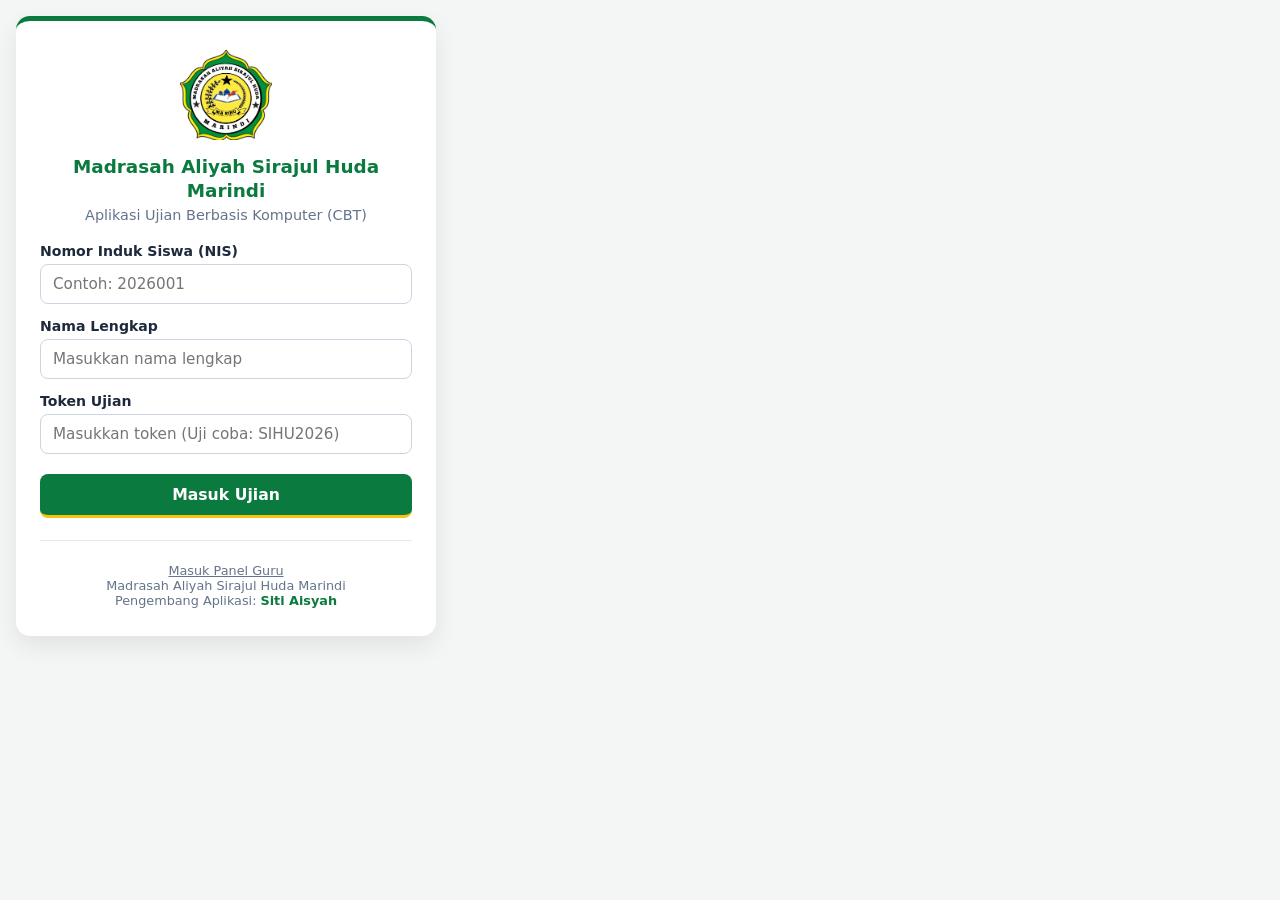
<file: index.html>
<!DOCTYPE html>
<html lang="id">
<head>
  <script src="js/config.js"></script>
<script src="js/auth.js"></script>
  <meta charset="UTF-8" />
  <meta name="viewport" content="width=device-width, initial-scale=1.0" />
  <title>CBT - Madrasah Aliyah Sirajul Huda Marindi</title>
  <link rel="stylesheet" href="css/style.css" />
</head>
<body>
  <main class="kartu-login">
    <img 
      src="assets/logo-ma-sirajul-huda.png" 
      alt="Logo MA Sirajul Huda Marindi" 
      class="logo-sekolah"
      style="width: 92px; height: 92px; object-fit: contain;"
    />
    <h1 class="nama-sekolah">Madrasah Aliyah Sirajul Huda Marindi</h1>
    <p class="subjudul-app">Aplikasi Ujian Berbasis Komputer (CBT)</p>

    <form id="form-login" class="form-login">
      <div class="grup-input">
        <label for="nis">Nomor Induk Siswa (NIS)</label>
        <input type="text" id="nis" placeholder="Contoh: 2026001" required />
      </div>

      <div class="grup-input">
        <label for="nama">Nama Lengkap</label>
        <input type="text" id="nama" placeholder="Masukkan nama lengkap" required />
      </div>

      <div class="grup-input">
        <label for="token">Token Ujian</label>
        <input type="text" id="token" placeholder="Masukkan token (Uji coba: SIHU2026)" required />
      </div>

      <button type="submit" class="tombol-masuk">Masuk Ujian</button>
    </form>

    <footer class="footer-app">
      <p style="margin-top: 8px;">
  <a href="guru.html" style="color: inherit; text-decoration: underline;">Masuk Panel Guru</a>
</p>
      <p>Madrasah Aliyah Sirajul Huda Marindi</p>
      <p>Pengembang Aplikasi: <strong>Siti Aisyah</strong></p>
    </footer>
  </main>

  <script src="js/auth.js"></script>
</body>
</html>
</file>
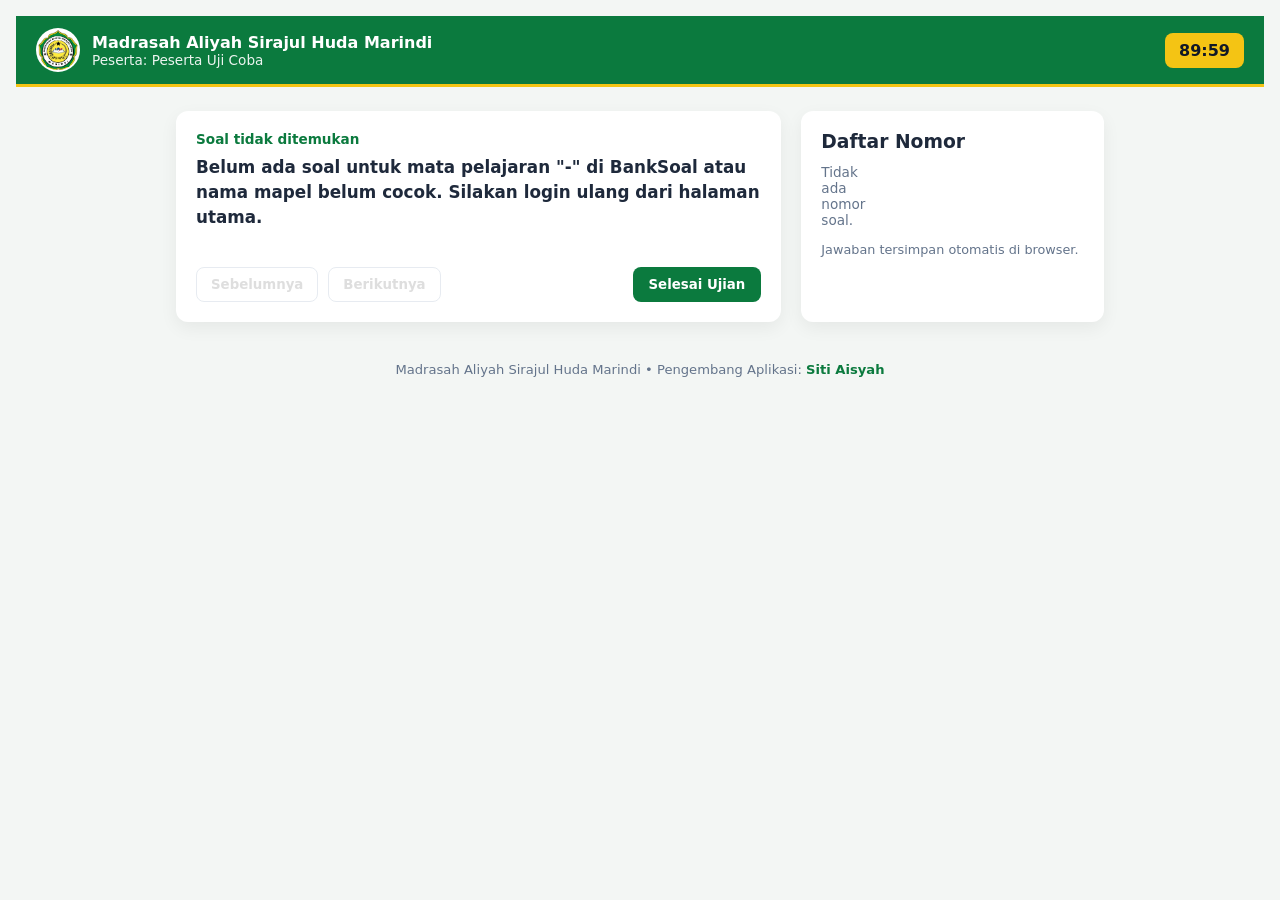
<file: exam.html>
<!DOCTYPE html>
<html lang="id">
<head>
  <meta charset="UTF-8" />
  <meta name="viewport" content="width=device-width, initial-scale=1.0" />
  <title>Ruang Ujian - Madrasah Aliyah Sirajul Huda Marindi</title>
  <link rel="stylesheet" href="css/style.css" />
</head>
<body class="halaman-ujian">
  <header class="topbar-ujian">
    <div class="identitas-topbar">
      <img
        src="assets/logo-ma-sirajul-huda.png"
        alt="Logo MA Sirajul Huda Marindi"
        class="logo-topbar"
        style="width: 44px; height: 44px; object-fit: contain;"
      />
      <div>
        <div class="nama-topbar">Madrasah Aliyah Sirajul Huda Marindi</div>
        <div id="info-peserta" class="info-peserta">Peserta: -</div>
      </div>
    </div>
    <div id="timer-ujian" class="timer-ujian">90:00</div>
  </header>

  <main class="wadah-ujian">
    <section class="panel-soal">
      <div id="banner-peringatan" class="banner-peringatan"></div>
      <div id="nomor-soal-label" class="nomor-soal-label">Soal 1</div>
      <div id="teks-pertanyaan" class="teks-pertanyaan">Memuat pertanyaan...</div>
      <div id="daftar-opsi" class="daftar-opsi"></div>

      <div class="tombol-navigasi">
        <button type="button" id="btn-prev" class="btn-sekunder">Sebelumnya</button>
        <button type="button" id="btn-next" class="btn-sekunder">Berikutnya</button>
        <button type="button" id="btn-selesai" class="btn-selesai">Selesai Ujian</button>
      </div>
    </section>

    <aside class="panel-nomor">
      <h3>Daftar Nomor</h3>
      <div id="grid-nomor" class="grid-nomor"></div>
      <div id="status-simpan" class="status-simpan">Jawaban tersimpan otomatis di browser.</div>
    </aside>
  </main>

  <footer class="footer-ujian">
    Madrasah Aliyah Sirajul Huda Marindi &bull; Pengembang Aplikasi: <strong>Siti Aisyah</strong>
  </footer>

  <script src="js/config.js"></script>
  <script src="js/exam.js"></script>
</body>
</html>
</file>
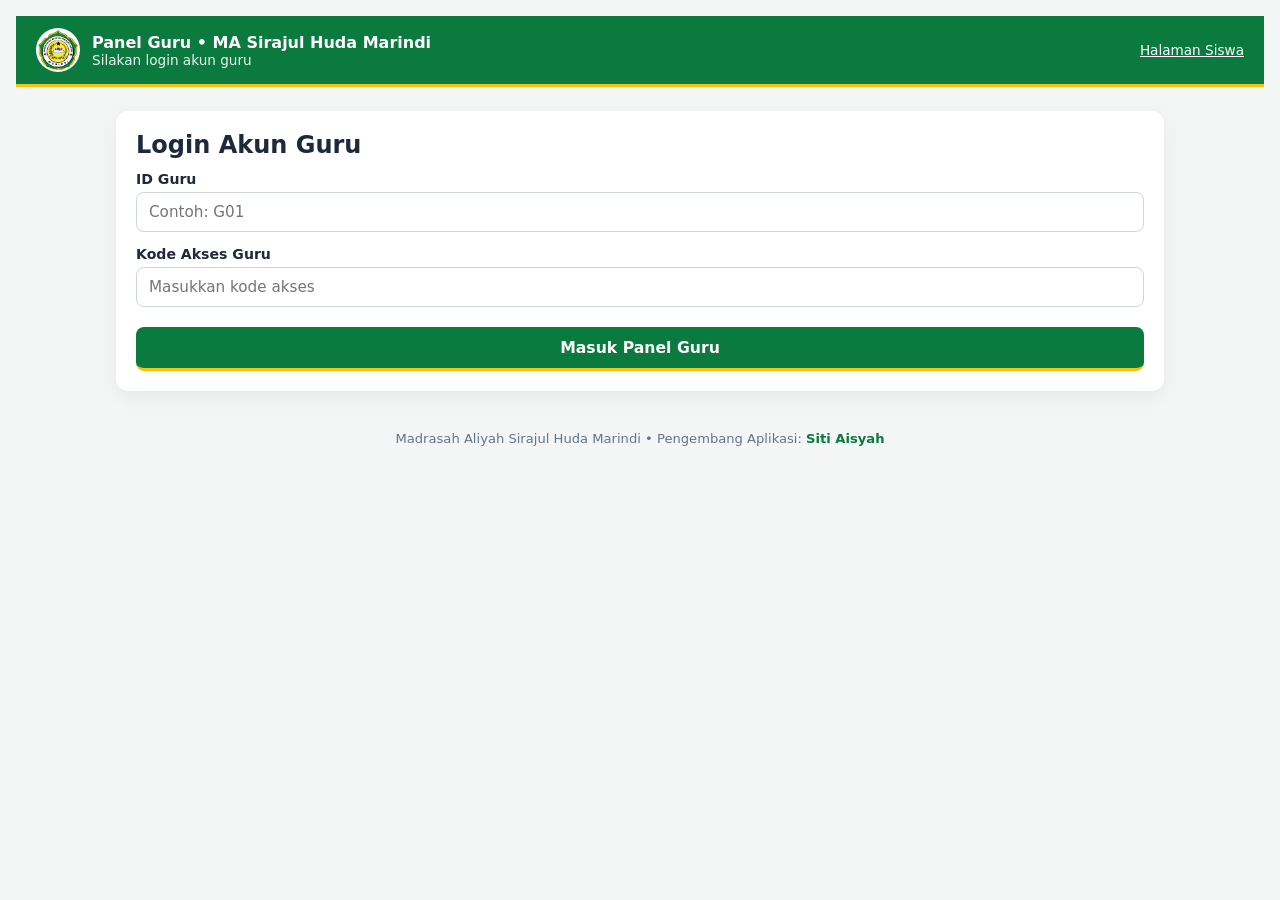
<file: guru.html>
<!DOCTYPE html>
<html lang="id">
<head>
  <meta charset="UTF-8" />
  <meta name="viewport" content="width=device-width, initial-scale=1.0" />
  <title>Panel Guru - CBT MA Sirajul Huda Marindi</title>
  <link rel="stylesheet" href="css/style.css" />
</head>
<body class="halaman-ujian">
  <header class="topbar-ujian">
    <div class="identitas-topbar">
      <img
        src="assets/logo-ma-sirajul-huda.png"
        alt="Logo MA Sirajul Huda Marindi"
        class="logo-topbar"
        style="width: 44px; height: 44px; object-fit: contain;"
      />
      <div>
        <div class="nama-topbar">Panel Guru &bull; MA Sirajul Huda Marindi</div>
        <div id="info-guru" class="info-peserta">Silakan login akun guru</div>
      </div>
    </div>
    <a href="index.html" style="color:#fff;font-size:0.85rem;text-decoration:underline;">Halaman Siswa</a>
  </header>

  <main class="wadah-ujian" style="grid-template-columns: 1fr; max-width: 1080px;">
    <!-- Form Login Guru -->
    <section id="panel-login-guru" class="panel-soal">
      <h2 style="margin-bottom:12px;">Login Akun Guru</h2>
      <form id="form-login-guru" class="form-login">
        <div class="grup-input">
          <label for="id-guru">ID Guru</label>
          <input type="text" id="id-guru" placeholder="Contoh: G01" required />
        </div>
        <div class="grup-input">
          <label for="kode-akses">Kode Akses Guru</label>
          <input type="password" id="kode-akses" placeholder="Masukkan kode akses" required />
        </div>
        <button type="submit" id="btn-login-guru" class="tombol-masuk">Masuk Panel Guru</button>
      </form>
    </section>

    <!-- Area Kerja Guru -->
    <section id="area-kerja-guru" style="display:none; flex-direction:column; gap:20px;">
      <!-- Upload Soal dari File CSV -->
      <div class="panel-soal">
        <h2 style="margin-bottom:8px;">Import Soal dari File CSV</h2>
        <p style="font-size:0.86rem; color:#475569; margin-bottom:10px;">
          Gunakan file <code>.csv</code> dengan urutan kolom:
          <code>ID_Soal, Mapel, Pertanyaan, Opsi_A, Opsi_B, Opsi_C, Opsi_D, Opsi_E, Kunci, Bobot</code>
        </p>

        <form id="form-upload-csv" style="display:grid; gap:10px;">
          <input
            type="file"
            id="file-soal-csv"
            accept=".csv,text/csv"
            required
            style="padding:8px; border:1px dashed #94a3b8; border-radius:8px; background:#f8fafc;"
          />
          <div style="display:flex; gap:10px; flex-wrap:wrap;">
            <button type="submit" id="btn-upload-csv" class="tombol-masuk">
              Import CSV ke Google Sheets
            </button>
            <button type="button" id="btn-download-template-csv" class="btn-sekunder">
              Download Template CSV
            </button>
          </div>
        </form>
        <div id="status-csv" class="status-simpan"></div>
      </div>
      <!-- Upload / Tempel Banyak Soal Sekaligus -->
      <div class="panel-soal">
        <h2 style="margin-bottom:8px;">Upload / Tempel Banyak Soal Sekaligus</h2>
        <p style="font-size:0.86rem; color:#475569; margin-bottom:10px;">
          Satu soal per baris dengan pemisah tanda <strong>|</strong>:
          <code>ID_Soal | Mapel | Pertanyaan | Opsi A | Opsi B | Opsi C | Opsi D | Opsi E | Kunci | Bobot</code>
        </p>
        <form id="form-upload-massal" style="display:grid; gap:10px;">
          <textarea
            id="s-massal"
            rows="5"
            placeholder="KIM01 | Kimia | Apa lambang unsur Natrium? | Na | K | Fe | Cl | A | 1&#10;BAR01 | Bahasa Arab | Arti kata 'المعلم' adalah... | Siswa | Guru | Kepala Madrasah | Buku | B | 2"
            required
            style="padding:10px; border:1px solid #cbd5e1; border-radius:8px; font-family:inherit;"
          ></textarea>
          <div style="display:flex; gap:10px; flex-wrap:wrap;">
            <button type="submit" id="btn-simpan-massal" class="tombol-masuk">
              Upload Semua Soal ke Google Sheets
            </button>
            <button type="button" id="btn-isi-contoh" class="btn-sekunder">
              Isi Contoh Format
            </button>
          </div>
        </form>
        <div id="status-massal" class="status-simpan"></div>
      </div>
      <!-- Daftar, Edit & Hapus Soal -->
      <div class="panel-soal">
        <div style="display:flex; flex-wrap:wrap; justify-content:space-between; align-items:center; gap:10px; margin-bottom:12px;">
          <h2>Daftar Soal Tersimpan</h2>
          <div style="display:flex; gap:8px; flex-wrap:wrap;">
            <input type="text" id="filter-mapel-soal" placeholder="Filter mapel (kosong = semua)" style="padding:7px 10px;border:1px solid #cbd5e1;border-radius:8px;" />
            <button type="button" id="btn-muat-soal" class="btn-sekunder">Muat Daftar Soal</button>
          </div>
        </div>

        <!-- Form Edit Soal (muncul saat tombol Edit diklik) -->
        <div id="panel-edit-soal" style="display:none; background:#f8fafc; border:1px solid #cbd5e1; border-radius:10px; padding:14px; margin-bottom:14px;">
          <h3 style="margin-bottom:10px;">Edit Soal</h3>
          <form id="form-edit-soal" style="display:grid; gap:10px;">
            <div style="display:grid; grid-template-columns: repeat(auto-fit, minmax(170px, 1fr)); gap:10px;">
              <input type="text" id="edit-id" placeholder="ID Soal" required style="padding:8px;border:1px solid #cbd5e1;border-radius:8px;" />
              <input type="text" id="edit-mapel" placeholder="Mapel" required style="padding:8px;border:1px solid #cbd5e1;border-radius:8px;" />
              <select id="edit-kunci" required style="padding:8px;border:1px solid #cbd5e1;border-radius:8px;background:#fff;">
                <option value="A">Kunci: A</option>
                <option value="B">Kunci: B</option>
                <option value="C">Kunci: C</option>
                <option value="D">Kunci: D</option>
              </select>
              <input type="number" id="edit-bobot" min="1" placeholder="Bobot" required style="padding:8px;border:1px solid #cbd5e1;border-radius:8px;" />
            </div>
            <textarea id="edit-tanya" rows="2" placeholder="Pertanyaan soal" required style="padding:8px;border:1px solid #cbd5e1;border-radius:8px;"></textarea>
            <div style="display:grid; grid-template-columns: repeat(auto-fit, minmax(190px, 1fr)); gap:10px;">
              <input type="text" id="edit-a" placeholder="Opsi A" required style="padding:8px;border:1px solid #cbd5e1;border-radius:8px;" />
              <input type="text" id="edit-b" placeholder="Opsi B" required style="padding:8px;border:1px solid #cbd5e1;border-radius:8px;" />
              <input type="text" id="edit-c" placeholder="Opsi C" required style="padding:8px;border:1px solid #cbd5e1;border-radius:8px;" />
              <input type="text" id="edit-d" placeholder="Opsi D" required style="padding:8px;border:1px solid #cbd5e1;border-radius:8px;" />
            </div>
            <div style="display:flex; gap:8px; flex-wrap:wrap;">
              <button type="submit" id="btn-simpan-edit" class="tombol-masuk">Simpan Perubahan Soal</button>
              <button type="button" id="btn-batal-edit" class="btn-sekunder">Batal</button>
            </div>
          </form>
        </div>

        <div style="overflow-x:auto;">
          <table style="width:100%; border-collapse:collapse; font-size:0.88rem;">
            <thead>
              <tr style="background:#f1f5f9; text-align:left;">
                <th style="padding:8px; border-bottom:1px solid #cbd5e1;">ID</th>
                <th style="padding:8px; border-bottom:1px solid #cbd5e1;">Mapel</th>
                <th style="padding:8px; border-bottom:1px solid #cbd5e1;">Pertanyaan &amp; Opsi</th>
                <th style="padding:8px; border-bottom:1px solid #cbd5e1;">Kunci</th>
                <th style="padding:8px; border-bottom:1px solid #cbd5e1;">Bobot</th>
                <th style="padding:8px; border-bottom:1px solid #cbd5e1;">Aksi</th>
              </tr>
            </thead>
            <tbody id="tbody-soal">
              <tr><td colspan="6" style="padding:12px; text-align:center;">Klik "Muat Daftar Soal" untuk melihat soal.</td></tr>
            </tbody>
          </table>
        </div>
        <div id="status-kelola-soal" class="status-simpan"></div>
      </div>
      <!-- Tambah Soal Satu per Satu -->
      <div class="panel-soal">
        <h2 style="margin-bottom:12px;">Tambah / Upload Soal Baru</h2>
        <form id="form-upload-soal" style="display:grid; gap:10px;">
          <div style="display:grid; grid-template-columns: repeat(auto-fit, minmax(180px, 1fr)); gap:10px;">
            <input type="text" id="s-id" placeholder="ID Soal (misal: KIM01)" required style="padding:9px;border:1px solid #cbd5e1;border-radius:8px;" />
            <input type="text" id="s-mapel" placeholder="Mapel (misal: Kimia)" required style="padding:9px;border:1px solid #cbd5e1;border-radius:8px;" />
            <select id="s-kunci" required style="padding:9px;border:1px solid #cbd5e1;border-radius:8px;background:#fff;">
              <option value="">Kunci Jawaban</option>
              <option value="A">A</option>
              <option value="B">B</option>
              <option value="C">C</option>
              <option value="D">D</option>
              <option value="E">E</option>
            </select>
            <input type="number" id="s-bobot" value="1" min="1" placeholder="Bobot" style="padding:9px;border:1px solid #cbd5e1;border-radius:8px;" />
          </div>
          <textarea id="s-tanya" rows="2" placeholder="Tulis pertanyaan soal..." required style="padding:9px;border:1px solid #cbd5e1;border-radius:8px;"></textarea>
          <div style="display:grid; grid-template-columns: repeat(auto-fit, minmax(200px, 1fr)); gap:10px;">
            <input type="text" id="s-a" placeholder="Opsi A" required style="padding:9px;border:1px solid #cbd5e1;border-radius:8px;" />
            <input type="text" id="s-b" placeholder="Opsi B" required style="padding:9px;border:1px solid #cbd5e1;border-radius:8px;" />
            <input type="text" id="s-c" placeholder="Opsi C" required style="padding:9px;border:1px solid #cbd5e1;border-radius:8px;" />
            <input type="text" id="s-d" placeholder="Opsi D" required style="padding:9px;border:1px solid #cbd5e1;border-radius:8px;" />
            <input type="text" id="s-e" placeholder="Opsi E" required style="padding:9px;border:1px solid #cbd5e1;border-radius:8px;" />
          </div>
          <button type="submit" id="btn-simpan-soal" class="tombol-masuk">Simpan Soal ke Google Sheets</button>
        </form>
        <div id="status-guru" class="status-simpan"></div>
      </div>

      <!-- Reset Ujian Siswa -->
      <div class="panel-soal">
        <h2 style="margin-bottom:8px;">Reset Ujian Siswa</h2>
        <p style="font-size:0.86rem; color:#475569; margin-bottom:10px;">
          Hapus riwayat sesi/nilai di <code>RekapNilai</code> agar siswa dapat login ulang pada mata pelajaran tersebut. Kosongkan mapel jika ingin mereset semua mapel untuk NIS tersebut.
        </p>

        <form id="form-reset-ujian" style="display:grid; gap:10px;">
          <div style="display:grid; grid-template-columns:repeat(auto-fit, minmax(180px, 1fr)); gap:10px;">
            <input type="text" id="reset-nis" placeholder="NIS Siswa (wajib)" required />
            <input type="text" id="reset-mapel" placeholder="Nama Mapel (opsional, misal: Kimia)" />
          </div>
          <button type="submit" id="btn-reset-ujian" style="padding:10px 14px; background:#dc2626; color:#fff; border:none; border-radius:8px; font-weight:600; cursor:pointer; width:fit-content;">
            Reset Ujian Siswa
          </button>
        </form>
        <div id="status-reset" class="status-simpan"></div>
      </div>
      
      <!-- Lihat & Unduh Hasil Siswa -->
      <div class="panel-soal">
        <div style="display:flex; flex-wrap:wrap; justify-content:space-between; align-items:center; gap:10px; margin-bottom:12px;">
          <h2>Hasil &amp; Jawaban Siswa</h2>
          <div style="display:flex; gap:8px; flex-wrap:wrap;">
            <input type="text" id="filter-mapel-hasil" placeholder="Filter mapel (kosong = semua)" style="padding:7px 10px;border:1px solid #cbd5e1;border-radius:8px;" />
            <button type="button" id="btn-muat-hasil" class="btn-sekunder">Muat Hasil</button>
            <button type="button" id="btn-export-csv" class="btn-selesai">Download CSV</button>
          </div>
        </div>
        <div style="overflow-x:auto;">
          <table id="tabel-hasil" style="width:100%; border-collapse:collapse; font-size:0.88rem;">
            <thead>
              <tr style="background:#f1f5f9; text-align:left;">
                <th style="padding:8px; border-bottom:1px solid #cbd5e1;">Waktu</th>
                <th style="padding:8px; border-bottom:1px solid #cbd5e1;">NIS</th>
                <th style="padding:8px; border-bottom:1px solid #cbd5e1;">Nama</th>
                <th style="padding:8px; border-bottom:1px solid #cbd5e1;">Kelas</th>
                <th style="padding:8px; border-bottom:1px solid #cbd5e1;">Mapel</th>
                <th style="padding:8px; border-bottom:1px solid #cbd5e1;">Skor</th>
                <th style="padding:8px; border-bottom:1px solid #cbd5e1;">Pelanggaran</th>
                <th style="padding:8px; border-bottom:1px solid #cbd5e1;">Jawaban Siswa</th>
              </tr>
            </thead>
            <tbody id="tbody-hasil">
              <tr><td colspan="8" style="padding:12px; text-align:center;">Klik "Muat Hasil" untuk melihat data.</td></tr>
            </tbody>
          </table>
        </div>
      </div>
    </section>
  </main>

  <footer class="footer-ujian">
    Madrasah Aliyah Sirajul Huda Marindi &bull; Pengembang Aplikasi: <strong>Siti Aisyah</strong>
  </footer>

  <script src="js/config.js"></script>
  <script src="js/guru.js"></script>
</body>
</html>
</file>
<file: css/style.css>
/* css/style.css */
:root {
  --hijau-utama: #0b7a3e;
  --hijau-gelap: #07542a;
  --emas: #f4c414;
  --latar: #f3f6f4;
  --teks: #1e293b;
  --teks-redup: #64748b;
  --garis: #cbd5e1;
}

* {
  box-sizing: border-box;
  margin: 0;
  padding: 0;
  font-family: system-ui, -apple-system, "Segoe UI", Roboto, sans-serif;
}

body {
  background-color: var(--latar);
  color: var(--teks);
  min-height: 100vh;
  justify-content: center;
  padding: 16px;
}

.kartu-login {
  background: #ffffff;
  width: 100%;
  max-width: 420px;
  padding: 28px 24px;
  border-radius: 14px;
  border-top: 5px solid var(--hijau-utama);
  box-shadow: 0 10px 25px rgba(0, 0, 0, 0.08);
  text-align: center;
}

.logo-sekolah {
  width: 92px;
  height: 92px;
  object-fit: contain;
  margin-bottom: 10px;
}

.nama-sekolah {
  font-size: 1.15rem;
  font-weight: 700;
  color: var(--hijau-utama);
  line-height: 1.3;
}

.subjudul-app {
  font-size: 0.9rem;
  color: var(--teks-redup);
  margin-top: 4px;
  margin-bottom: 20px;
}

.form-login {
  text-align: left;
}

.grup-input {
  margin-bottom: 14px;
}

.grup-input label {
  display: block;
  font-size: 0.88rem;
  font-weight: 600;
  margin-bottom: 5px;
}

.grup-input input {
  width: 100%;
  padding: 10px 12px;
  border: 1px solid var(--garis);
  border-radius: 8px;
  font-size: 0.95rem;
}

.grup-input input:focus {
  outline: 2px solid rgba(11, 122, 62, 0.25);
  border-color: var(--hijau-utama);
}

.tombol-masuk {
  width: 100%;
  padding: 11px;
  margin-top: 6px;
  background-color: var(--hijau-utama);
  color: #ffffff;
  border: none;
  border-bottom: 3px solid var(--emas);
  border-radius: 8px;
  font-size: 0.98rem;
  font-weight: 600;
  cursor: pointer;
}

.tombol-masuk:hover {
  background-color: var(--hijau-gelap);
}

.footer-app {
  margin-top: 22px;
  padding-top: 14px;
  border-top: 1px solid #e2e8f0;
  font-size: 0.8rem;
  color: var(--teks-redup);
}

.footer-app strong {
  color: var(--hijau-utama);
}
/* Tambahan untuk Halaman Ujian */
body.halaman-ujian {
  display: block;
  min-height: 100vh;
}

.topbar-ujian {
  background-color: var(--hijau-utama);
  color: #ffffff;
  padding: 12px 20px;
  display: flex;
  justify-content: space-between;
  align-items: center;
  border-bottom: 3px solid var(--emas);
  gap: 12px;
}

.identitas-topbar {
  display: flex;
  align-items: center;
  gap: 12px;
}

.logo-topbar {
  background: #ffffff;
  border-radius: 50%;
  padding: 2px;
}

.nama-topbar {
  font-weight: 700;
  font-size: 1rem;
}

.info-peserta {
  font-size: 0.85rem;
  opacity: 0.92;
}

.timer-ujian {
  background-color: var(--emas);
  color: #111827;
  font-weight: 700;
  font-size: 1rem;
  padding: 8px 14px;
  border-radius: 8px;
}

.wadah-ujian {
  max-width: 960px;
  margin: 24px auto;
  padding: 0 16px;
  display: grid;
  grid-template-columns: 2fr 1fr;
  gap: 20px;
}

@media (max-width: 720px) {
  .wadah-ujian {
    grid-template-columns: 1fr;
  }
}

.panel-soal,
.panel-nomor {
  background: #ffffff;
  padding: 20px;
  border-radius: 12px;
  box-shadow: 0 6px 18px rgba(0, 0, 0, 0.06);
}

.nomor-soal-label {
  font-size: 0.85rem;
  font-weight: 700;
  color: var(--hijau-utama);
  margin-bottom: 8px;
}

.teks-pertanyaan {
  font-size: 1.05rem;
  font-weight: 600;
  margin-bottom: 16px;
  line-height: 1.5;
}

.daftar-opsi {
  display: flex;
  flex-direction: column;
  gap: 10px;
}

.item-opsi {
  display: flex;
  align-items: center;
  gap: 10px;
  padding: 12px;
  border: 1px solid var(--garis);
  border-radius: 8px;
  cursor: pointer;
}

.item-opsi.terpilih {
  border-color: var(--hijau-utama);
  background-color: rgba(11, 122, 62, 0.08);
  font-weight: 600;
}

.tombol-navigasi {
  display: flex;
  flex-wrap: wrap;
  gap: 10px;
  margin-top: 20px;
}

.btn-sekunder {
  padding: 9px 14px;
  border: 1px solid var(--garis);
  background: #ffffff;
  border-radius: 8px;
  cursor: pointer;
  font-weight: 600;
}

.btn-sekunder:disabled {
  opacity: 0.45;
  cursor: not-allowed;
}

.btn-selesai {
  margin-left: auto;
  padding: 9px 16px;
  background-color: var(--hijau-utama);
  color: #ffffff;
  border: none;
  border-radius: 8px;
  font-weight: 600;
  cursor: pointer;
}

.grid-nomor {
  display: grid;
  grid-template-columns: repeat(5, 1fr);
  gap: 8px;
  margin-top: 12px;
}

.kotak-nomor {
  padding: 8px 0;
  border: 1px solid var(--garis);
  background: #ffffff;
  border-radius: 6px;
  font-weight: 600;
  cursor: pointer;
}

.kotak-nomor.terjawab {
  background-color: var(--hijau-utama);
  color: #ffffff;
  border-color: var(--hijau-utama);
}

.kotak-nomor.aktif {
  outline: 2px solid var(--emas);
}

.status-simpan {
  margin-top: 14px;
  font-size: 0.8rem;
  color: var(--teks-redup);
}

.footer-ujian {
  text-align: center;
  padding: 16px;
  font-size: 0.82rem;
  color: var(--teks-redup);
}

.footer-ujian strong {
  color: var(--hijau-utama);
}
/* Proteksi teks soal agar sulit diblok atau disalin */
.panel-soal,
.teks-pertanyaan,
.daftar-opsi,
.item-opsi {
  -webkit-user-select: none;
  -moz-user-select: none;
  -ms-user-select: none;
  user-select: none;
  -webkit-touch-callout: none;
  -webkit-user-drag: none;
}

/* Samarkan & kunci interaksi soal saat pindah tab/aplikasi atau terdeteksi upaya tangkap layar */
body.tersembunyi .wadah-ujian,
body.mode-tangkap-layar .wadah-ujian {
  filter: blur(12px);
  opacity: 0.15;
  pointer-events: none;
  transition: filter 0.12s ease, opacity 0.12s ease;
}

/* Banner peringatan pelanggaran di atas area soal */
.banner-peringatan {
  display: none;
  background-color: #fef2f2;
  border: 1px solid #ef4444;
  color: #991b1b;
  padding: 10px 14px;
  border-radius: 8px;
  font-size: 0.88rem;
  font-weight: 600;
  margin-bottom: 14px;
}

.banner-peringatan.aktif {
  display: block;
}
</file>
